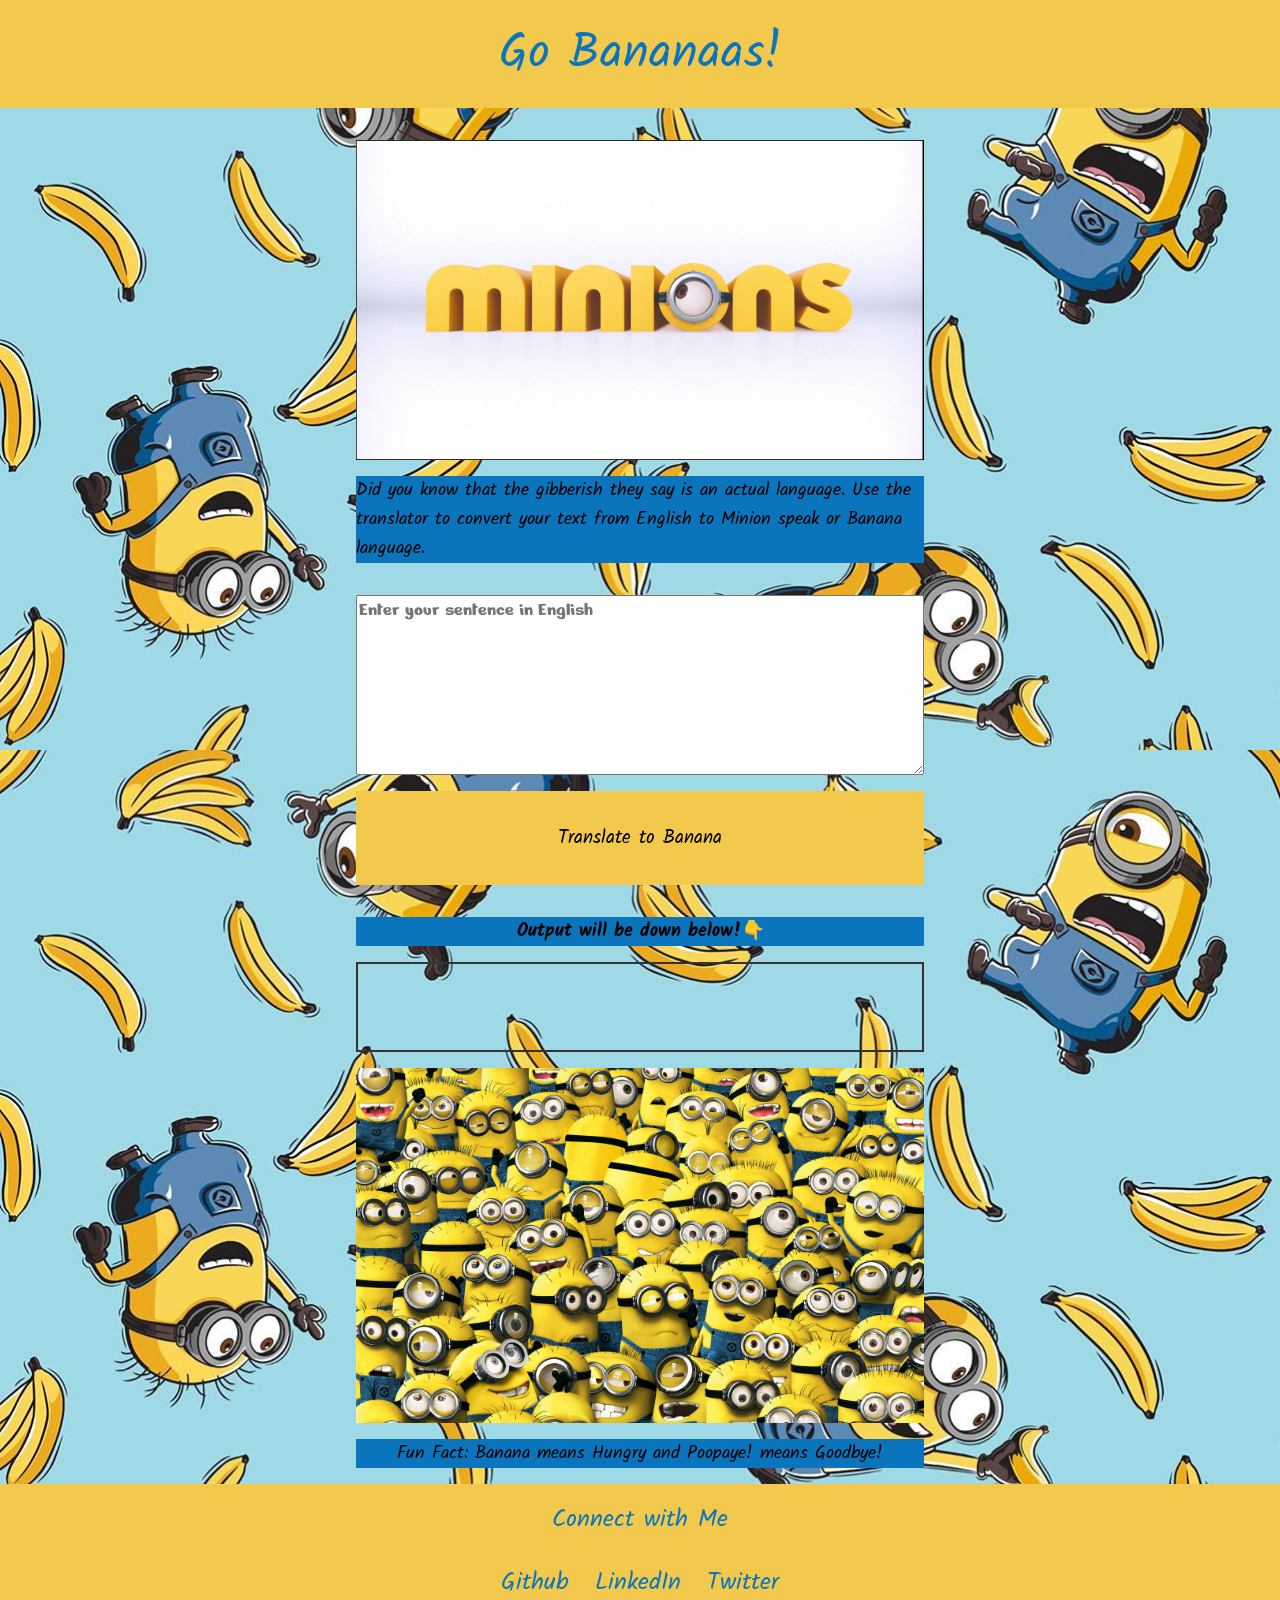
<file: index.html>
<!DOCTYPE html>
<html lang="en">

<head>
    <meta charset="UTF-8">
    <meta name="viewport" content="width=device-width, initial-scale=1.0">
    <title>Banana Speak</title>
    <link href="style.css" rel="stylesheet">
</head>

<body>
    <nav class="navigation">
        Go Bananaas!
    </nav>

    <main>
        <img src="minion1.jpg" />

        <p>
            Did you know that the gibberish they say is an actual language. Use the translator to convert your text from English to Minion speak or Banana language.
        </p>

        <textarea id="txt-input" placeholder="Enter your sentence in English"></textarea>

        <button id="btn-Translate">Translate to Banana</button>

        <h1><p>Output will be down below!👇</p></h1>

        <div id="output"></div>
        <script src="app.js" type="text/javascript"></script>

        <img src="minion2.jpg" />

        <p style="text-align: center;">
            Fun Fact: Banana means Hungry and Poopaye! means Goodbye!
        </p> 
    </main> 

    <footer>
        <div>Connect with Me</div>
        <ul>
            <li class="list-item-inline">
                <a class="link" href="https://github.com/SobhanDash">
                    Github
                </a>
            </li>
            <li class="list-item-inline">
                <a class="link" href="https://bit.ly/33dlIbc">
                    LinkedIn
                </a>
            </li>
            <li class="list-item-inline">
                <a class="link" href="https://twitter.com/neo_kaizerr">
                    Twitter
                </a>
            </li>
        </ul>
        </div>
    </footer>
</body>

</html>
</file>
<file: style.css>
/* import font */
@import url('https://fonts.googleapis.com/css2?family=Kalam&family=Nerko+One&display=swap');

* {
    box-sizing: border-box;
}

/* root */
:root {
    --primary: #F2C94C;
    --blue: #0A75BC;
    --black: #333333;
    --darkblack: #000000;
    --side: #C84BF1;
    --width-break: 600px;
}

body {
    font-family: 'Nerko One', cursive;
    margin: 0px;
    color: var(--blue);
    background: url('minion3.png'), var(--primary);
}

/* nav */
.navigation {
    font-family: 'Kalam', cursive;
    font-size: 3rem;
    padding: 1rem;
    background-color: var(--primary);
    text-align: center;
}

/* main */
main {
    margin: auto;
    padding: 1rem;
    max-width: var(--width-break);
}



/* textarea */
textarea {
    box-sizing: border-box;
    display: block;
    width: 100%;
    min-height: 20vh;
    margin-top: 2rem;
    font-size: larger;
    font-family: 'Nerko One', cursive;
}

/* button */
button {
    background-color: var(--primary);
    width: 100%;
    min-height: 10vh;
    padding: 2rem 1rem;
    font-family: 'Kalam', cursive;
    font-size: larger;
    margin: 1rem 0rem;
    border: none;
}

/* h1 */
h1 {
    font-size: larger;
    margin: 0px;
    color: var(--darkblack);
    font-family: 'Kalam', cursive;
    text-align: center;
    padding: 1rem 0rem;
}

/* paragraph */
p {
    max-width: var(--width-break);
    margin: auto;
    font-family: 'Kalam', cursive;
    color: var(--darkblack);
    font-size: large;
    background-color: var(--blue);
}

img {
    margin: 0px;
    padding: 1rem 0rem;
    min-width: 30%;
    max-width: 100%;
    min-height: 10vh;
    max-height: 100%;
    box-sizing: border-box;
    display: block;
}

/* output textarea */
#output {
    box-sizing: border-box;
    width: 100%;
    min-height: 10vh;
    max-height: 20vh;
    border: 2px solid var(--black);
    overflow: auto;
    color: var(--darkblack);
}

/* list */
.list-non-bullet {
    list-style: none;
}

.list-item-inline {
    display: inline;
    padding: 0rem 0.5rem;
}

/* footer */
footer {
    background-color: var(--primary);
    text-align: center;
    bottom: 0;
    width: 100%;
    padding: 1rem;
    font-family: 'Kalam', cursive;
    font-size: x-large;
}

footer .link {
    color: var(--blue);
    text-decoration: none;
    width: max-content;

}

footer ul {
    padding-inline-start: 0px;
}
</file>
